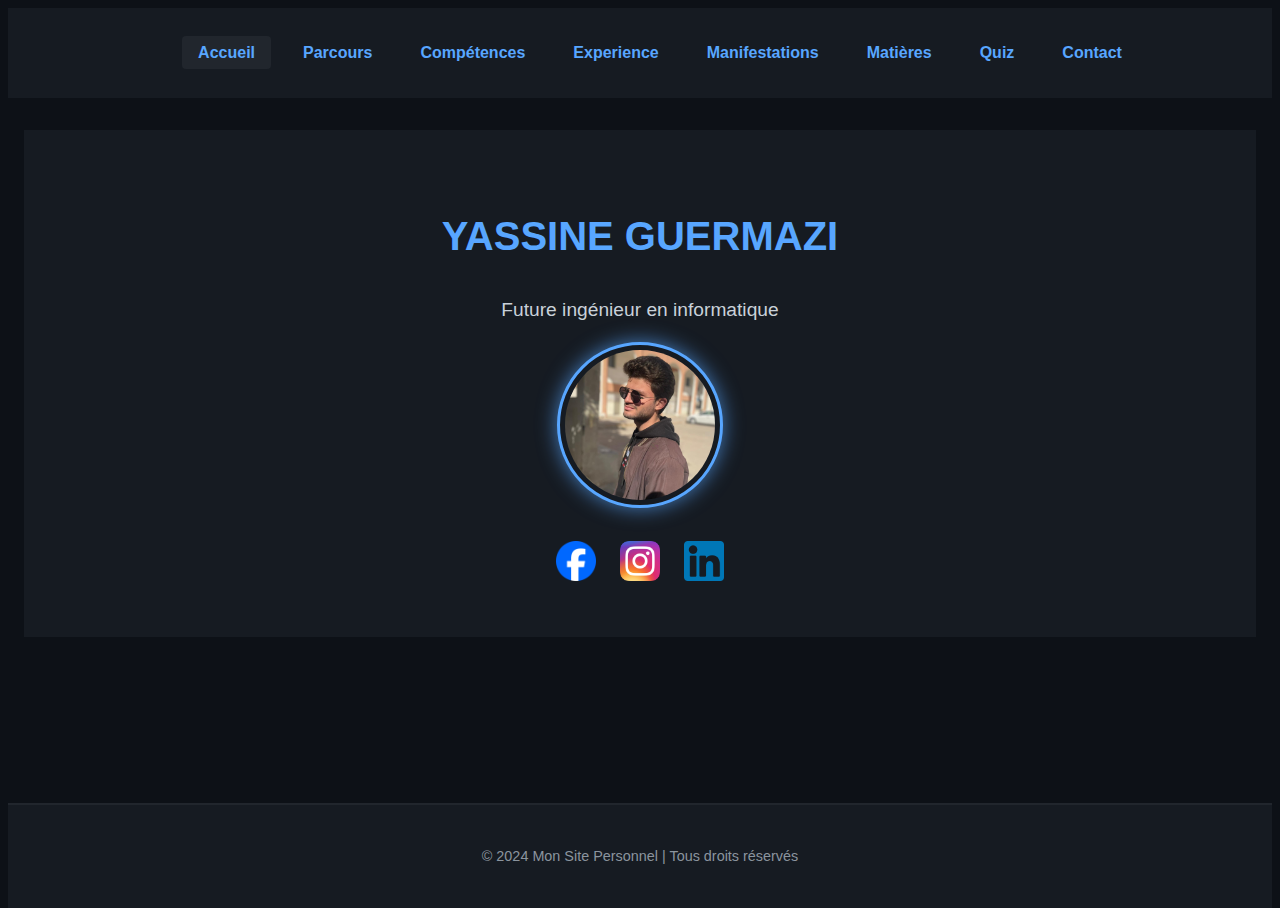
<file: index.html>
<!DOCTYPE html>
<html lang="fr">
<head>
    <meta charset="UTF-8">
    <meta name="viewport" content="width=device-width, initial-scale=1.0">
    <title>Site Personnel</title>
    <link rel="stylesheet" href="style.css">
    
</head>
<body>
    <header>
        <nav class="navbar">
            <ul class="nav-links">
                <li><a href="index.html" class="active">Accueil</a></li>
                <li><a href="parcours.html">Parcours</a></li>
                <li><a href="competences.html">Compétences</a></li>
                <li><a href="experience.html">Experience</a></li>
                <li><a href="manifestations.html">Manifestations</a></li>
                <li><a href="matieres.html">Matières</a></li>
                <li><a href="quiz.html">Quiz</a></li>
                <li><a href="contact.html">Contact</a></li>
            </ul>
        </nav>
    </header>

    <main>
        <section class="welcome-section">
            <h1>YASSINE GUERMAZI</h1>
            <p>Future ingénieur en informatique</p>
            

            <img src="images/profile.jpg" alt="Votre Image" class="profile-image">
          <br>
          <br>
            <div class="social-icons">

                <a href="https://www.facebook.com/profile.php?id=100010200609177"><img src="images/facebook-icon.png" alt="Facebook"></a>
                <a href="https://www.instagram.com/yassine.guermazii/"><img src="images/instagram-icon.png" alt="Instagram"></a>
                <a href="https://www.linkedin.com/in/yassine-guermazi-45b3892a1/"><img src="images/linkedin-icon.png" alt="LinkedIn"></a>
            </div>
        </section>
    </main>


    <footer>
        <p>&copy; 2024 Mon Site Personnel | Tous droits réservés</p>
    </footer>
</body>
</html>
</file>
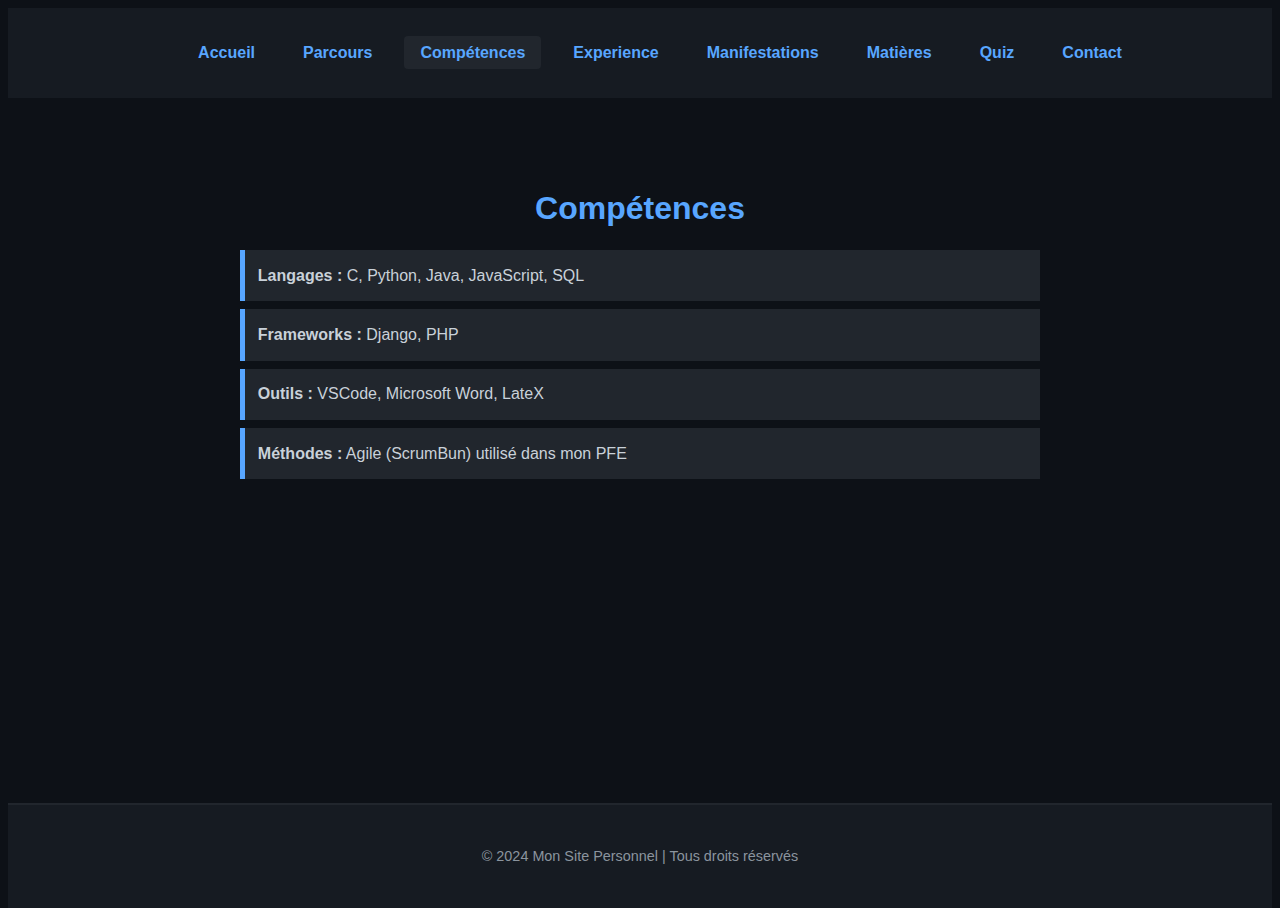
<file: competences.html>
<!DOCTYPE html>
<html lang="fr">
<head>
    <meta charset="UTF-8">
    <meta name="viewport" content="width=device-width, initial-scale=1.0">
    <title>Compétences</title>
    <link rel="stylesheet" href="style.css">
    
</head>
<body>
    <header>
        <nav class="navbar">
            <ul class="nav-links">
                <li><a href="index.html">Accueil</a></li>
                <li><a href="parcours.html">Parcours</a></li>
                <li><a href="competences.html" class="active">Compétences</a></li>
                <li><a href="experience.html">Experience</a></li>
                <li><a href="manifestations.html">Manifestations</a></li>
                <li><a href="matieres.html">Matières</a></li>
                <li><a href="quiz.html">Quiz</a></li>
                <li><a href="contact.html">Contact</a></li>
            </ul>
        </nav>
    </header>
    <main>
        <section class="content-section">
            <h1>Compétences</h1>
            <ul>
                <li><strong>Langages :</strong> C, Python, Java, JavaScript, SQL</li>
                <li><strong>Frameworks :</strong> Django, PHP</li>
                <li><strong>Outils : </strong>VSCode, Microsoft Word, LateX</li>
                <li><strong>Méthodes :</strong> Agile (ScrumBun) utilisé dans mon PFE</li>
            </ul>
        </section>
    </main>
    <footer>
        <p>&copy; 2024 Mon Site Personnel | Tous droits réservés</p>
    </footer>
</body>
</html>
</file>
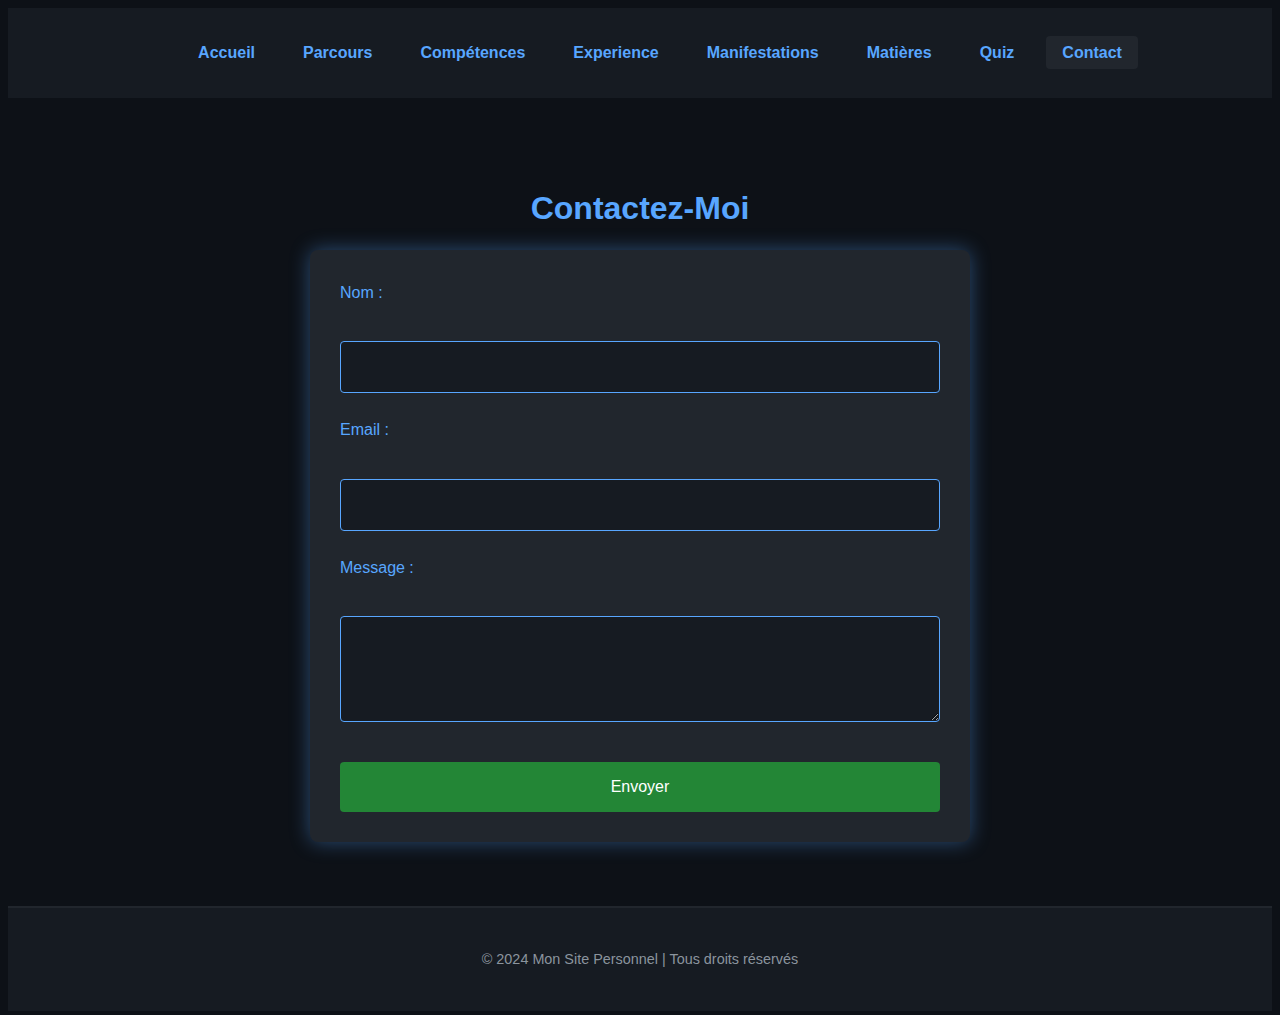
<file: contact.html>
<!DOCTYPE html>
<html lang="fr">
<head>
    <meta charset="UTF-8">
    <meta name="viewport" content="width=device-width, initial-scale=1.0">
    <title>Contact</title>
    <link rel="stylesheet" href="style.css">

</head>
<body>
    <header>
        <nav class="navbar">
            <ul class="nav-links">
                <li><a href="index.html">Accueil</a></li>
                <li><a href="parcours.html">Parcours</a></li>
                <li><a href="competences.html">Compétences</a></li>
                <li><a href="experience.html">Experience</a></li>
                <li><a href="manifestations.html">Manifestations</a></li>
                <li><a href="matieres.html">Matières</a></li>
                <li><a href="quiz.html">Quiz</a></li>
                <li><a href="contact.html" class="active">Contact</a></li>
            </ul>
        </nav>
    </header>
    <main>
        <section class="content-section">
            <h1>Contactez-Moi</h1>
            <form>
                <div>
                    <label>Nom :</label><br>
                    <input type="text" name="nom" required>
                </div>
                <div>
                    <label>Email :</label><br>
                    <input type="email" name="email" required>
                </div>
                <div>
                    <label>Message :</label><br>
                    <textarea name="message" rows="4" required></textarea>
                </div>
                <button type="submit">Envoyer</button>
            </form>
        </section>
    </main>
    <footer>
        <p>&copy; 2024 Mon Site Personnel | Tous droits réservés</p>
    </footer>
</body>
</html>
</file>
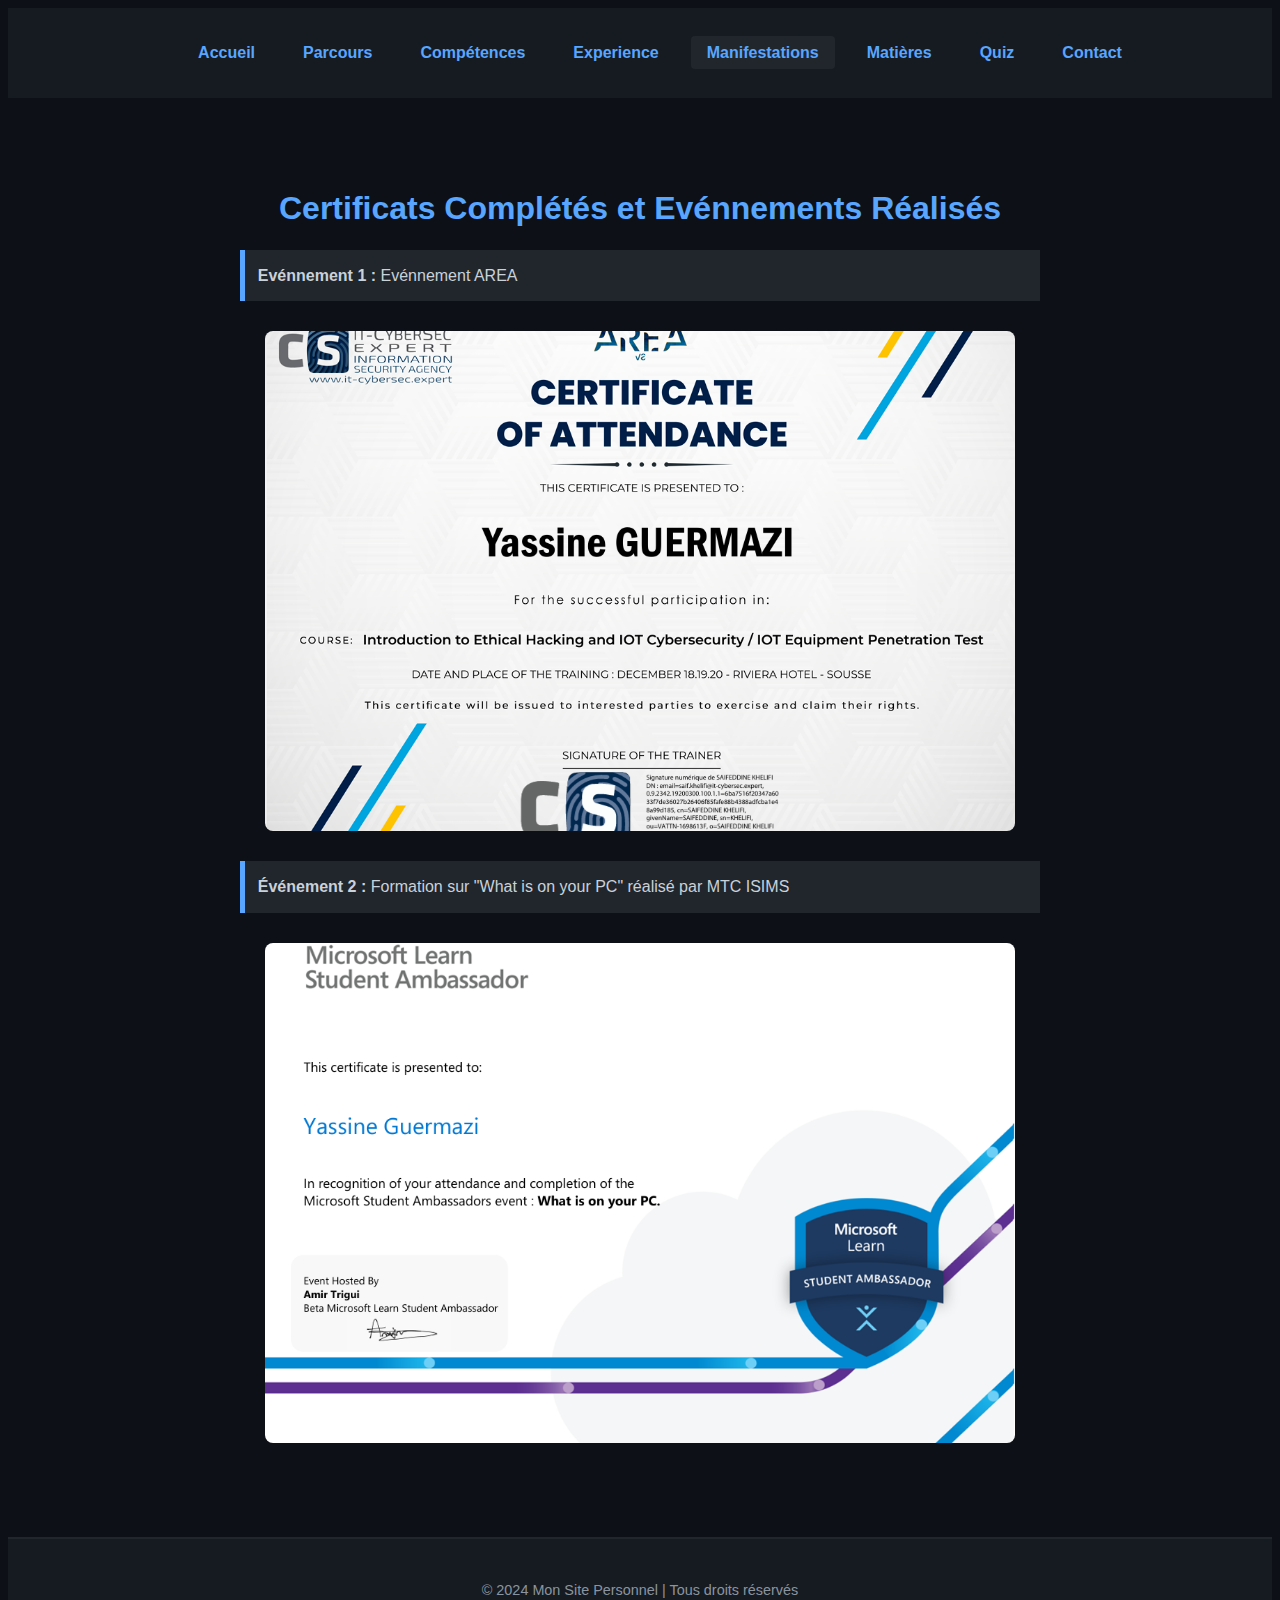
<file: manifestations.html>
<!DOCTYPE html>
<html lang="fr">
<head>
    <meta charset="UTF-8">
    <meta name="viewport" content="width=device-width, initial-scale=1.0">
    <title>Manifestations</title>
    <link rel="stylesheet" href="style.css">
    
</head>
<body>
    <header>
        <nav class="navbar">
            <ul class="nav-links">
                <li><a href="index.html">Accueil</a></li>
                <li><a href="parcours.html">Parcours</a></li>
                <li><a href="competences.html">Compétences</a></li>
                <li><a href="experience.html">Experience</a></li>
                <li><a href="manifestations.html" class="active">Manifestations</a></li>
                <li><a href="matieres.html">Matières</a></li>
                <li><a href="quiz.html">Quiz</a></li>
                <li><a href="contact.html">Contact</a></li>
            </ul>
        </nav>
    </header>
    <main>
        <section class="content-section">
            <h1>Certificats Complétés et Evénnements Réalisés</h1>
            <ul>
                <li><strong>Evénnement 1 :</strong> Evénnement AREA</li>
                <img src="images/formationAREA.png" alt="AREA">
                <li><strong>Événement 2 :</strong> Formation sur "What is on your PC" réalisé par MTC ISIMS</li>
                <img src="images/whatisonyourpc.png" alt="whatisonyourpc">
            </ul>
        </section>
    </main>
    <footer>
        <p>&copy; 2024 Mon Site Personnel | Tous droits réservés</p>
    </footer>
</body>
</html>
</file>
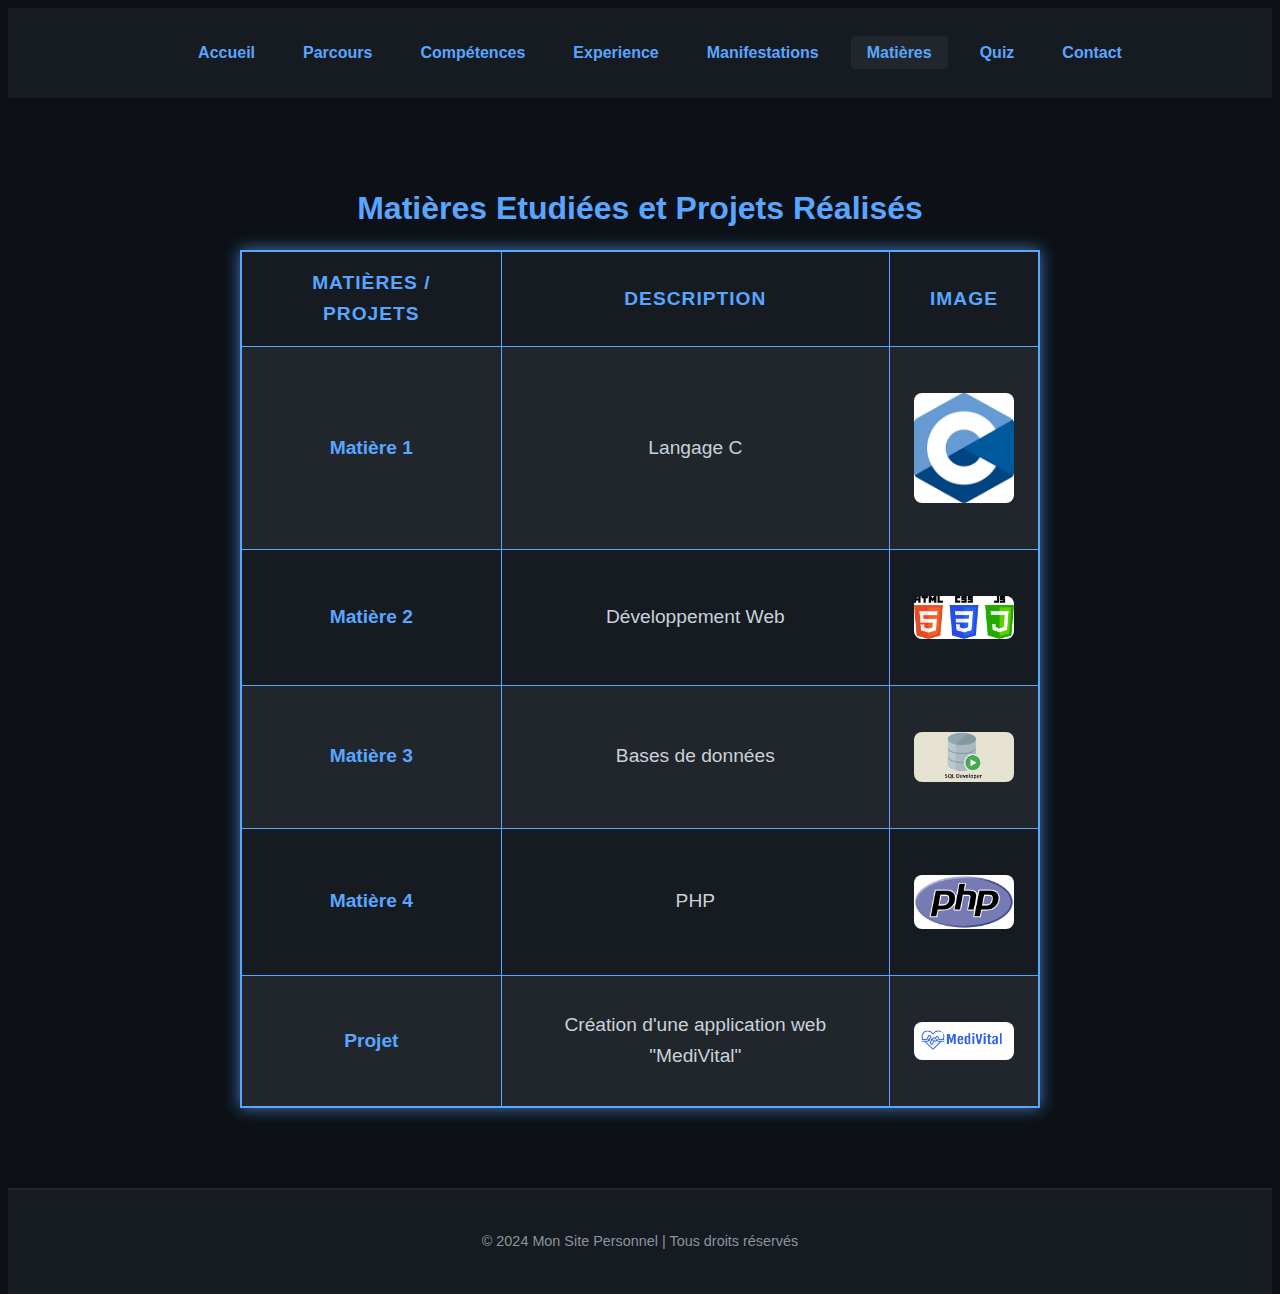
<file: matieres.html>
<!DOCTYPE html>
<html lang="fr">
<head>
    <meta charset="UTF-8">
    <meta name="viewport" content="width=device-width, initial-scale=1.0">
    <title>Matières</title>
    <link rel="stylesheet" href="style.css">

</head>
<style>
    .styled-table {
        width: 100%;
        border-collapse: collapse;
        margin: 1rem auto;
        font-size: 1.2rem;
        min-width: 600px;
        background-color: #21262d;
        color: #c9d1d9;
        border: 2px solid #58a6ff;
        box-shadow: 0 0 15px rgba(88, 166, 255, 0.7);
        text-align: center;
    }
    
    .styled-table thead tr {
        background-color: #161b22;
        color: #58a6ff;
        text-transform: uppercase;
        letter-spacing: 1px;
    }
    
    .styled-table th, .styled-table td {
        padding: 1rem 1.5rem;
        border: 1px solid #58a6ff;
    }
    
    .styled-table tbody tr {
        transition: background-color 0.3s ease, transform 0.3s ease;
    }
    
    .styled-table tbody tr:nth-of-type(even) {
        background-color: #161b22;
    } /*bch yekbar ki n3adi souris*/
    
    .styled-table tbody tr:hover {
        background-color: #2ea043;
        transform: scale(1.02);
        color: #fff;
    }
    
    .styled-table td strong {
        color: #58a6ff;
    }
    </style>
<body>
    <header>
        <nav class="navbar">
            <ul class="nav-links">
                <li><a href="index.html">Accueil</a></li>
                <li><a href="parcours.html">Parcours</a></li>
                <li><a href="competences.html">Compétences</a></li>
                <li><a href="experience.html">Experience</a></li>
                <li><a href="manifestations.html">Manifestations</a></li>
                <li><a href="matieres.html" class="active">Matières</a></li>
                <li><a href="quiz.html">Quiz</a></li>
                <li><a href="contact.html">Contact</a></li>
            </ul>
        </nav>
    </header>
    <main>
        <section class="content-section">
            <h1>Matières Etudiées et Projets Réalisés </h1>
            <table class="styled-table">
                <thead>
                    <tr>
                        <th>Matières / Projets</th>
                        <th>Description</th>
                        <th>Image</th>
                    </tr>
                </thead>
                <tbody>
                    <tr>
                        <td><strong>Matière 1</strong></td>
                        <td>Langage C</td>
                        <td><img src="images/c.png" alt="c"></td>
                    </tr>
                    <tr>
                        <td><strong>Matière 2</strong></td>
                        <td>Développement Web</td>
                        <td><img src="images/htmlcssjs.png" alt="htmlcssjs"></td>
                    </tr>
                    <tr>
                        <td><strong>Matière 3</strong></td>
                        <td>Bases de données</td>
                        <td><img src="images/sql.png" alt="sql"></td>
                    </tr>
                    <tr>
                        <td><strong>Matière 4</strong></td>
                        <td>PHP</td>
                        <td><img src="images/php.png" alt="php"></td>
                    </tr>
                    <tr>
                        <td><strong>Projet</strong></td>
                        <td>Création d'une application web "MediVital"</td>
                        <td><img src="images/logo.png" alt="MediVital"></td>
                    </tr>
                </tbody>
            </table>
        </section>
    </main>
    <footer>
        <p>&copy; 2024 Mon Site Personnel | Tous droits réservés</p>
    </footer>
</body>
</html>
</file>
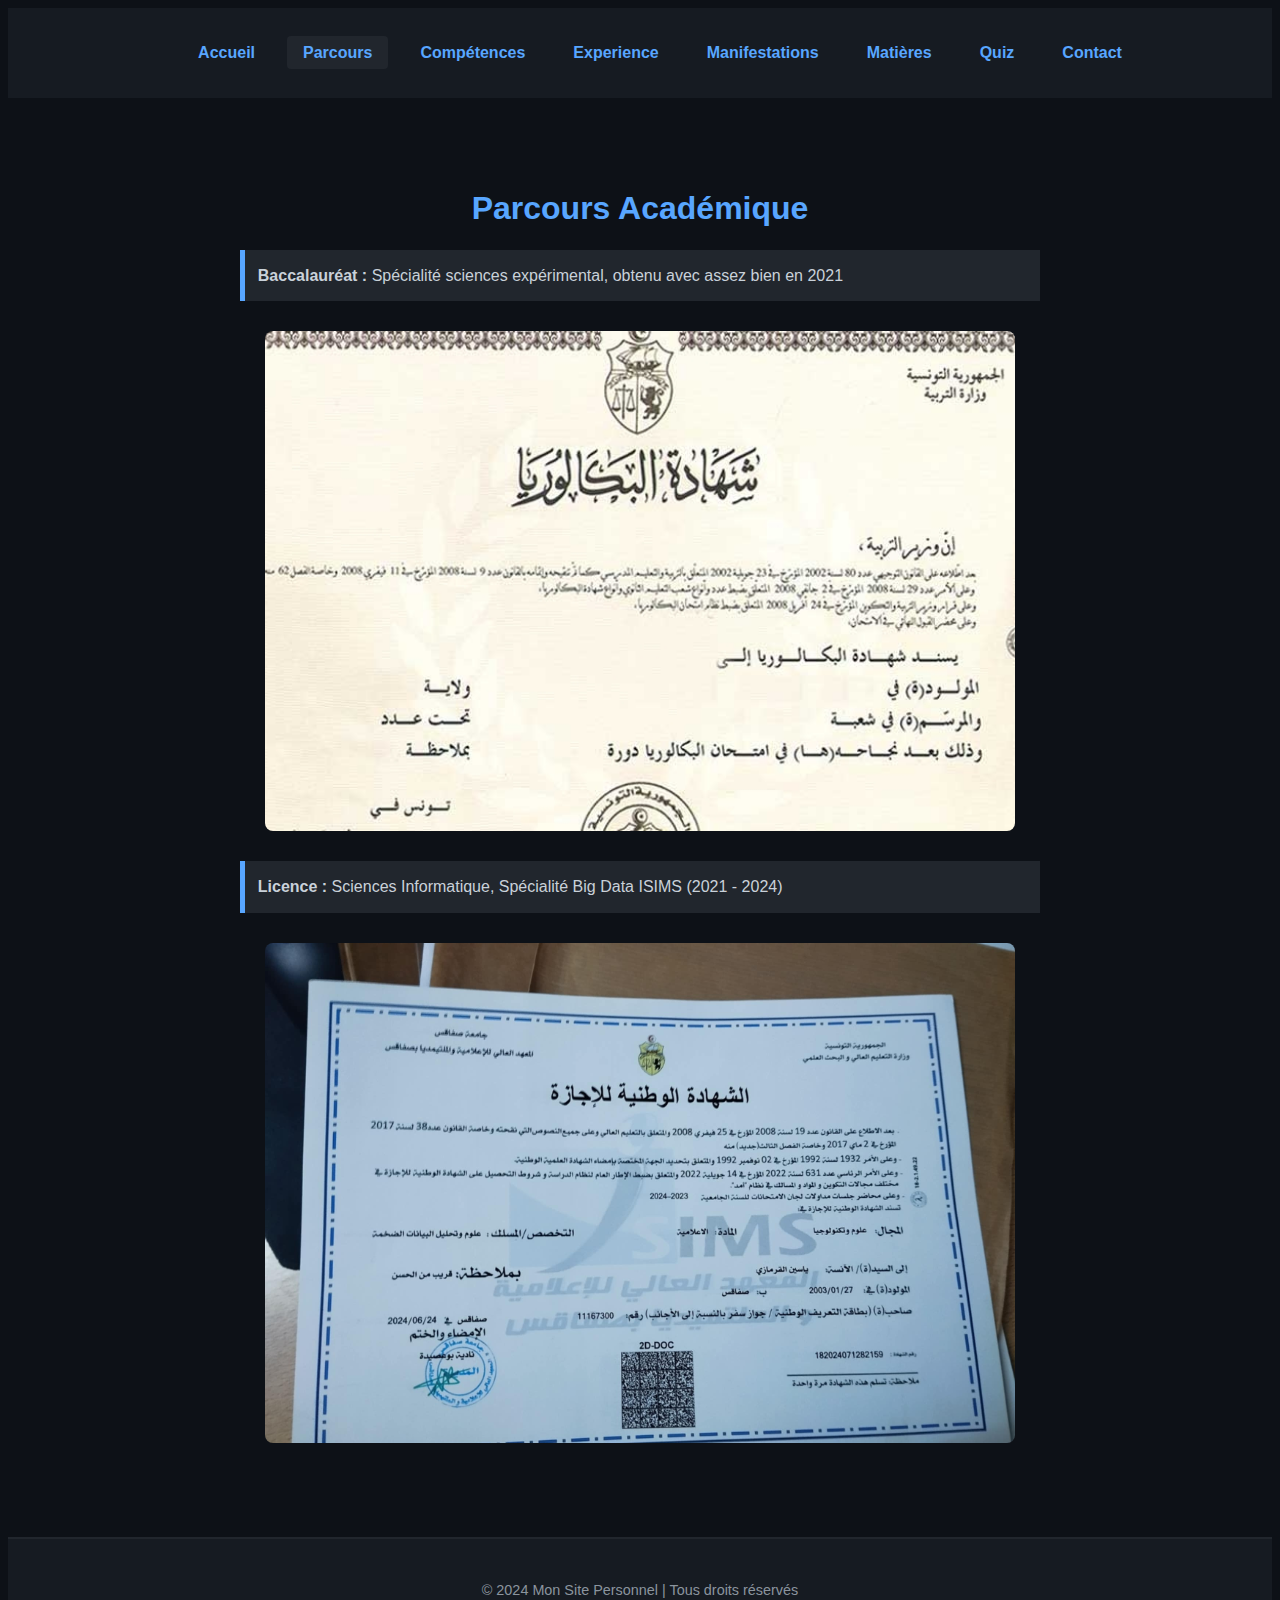
<file: parcours.html>
<!DOCTYPE html>
<html lang="fr">
<head>
    <meta charset="UTF-8">
    <meta name="viewport" content="width=device-width, initial-scale=1.0">
    <title>Parcours Académique</title>
    <link rel="stylesheet" href="style.css">

</head>
<body>
    <header>
        <nav class="navbar">
            <ul class="nav-links">
                <li><a href="index.html">Accueil</a></li>
                <li><a href="parcours.html" class="active">Parcours</a></li>
                <li><a href="competences.html">Compétences</a></li>
                <li><a href="experience.html">Experience</a></li>
                <li><a href="manifestations.html">Manifestations</a></li>
                <li><a href="matieres.html">Matières</a></li>
                <li><a href="quiz.html">Quiz</a></li>
                <li><a href="contact.html">Contact</a></li>
            </ul>
        </nav>
    </header>
    <main>
        <section class="content-section">
            <h1>Parcours Académique</h1>
            <ul>
                <li><strong>Baccalauréat :</strong> Spécialité sciences expérimental, obtenu avec assez bien en 2021</li>
                <img src="images/bac.png" alt="Diplôme 1">
                <li><strong>Licence :</strong> Sciences Informatique, Spécialité Big Data  ISIMS (2021 - 2024)</li>
                <img src="images/licence.png" alt="Diplôme 2">
            </ul>
        </section>
    </main>
    <footer>
        <p>&copy; 2024 Mon Site Personnel | Tous droits réservés</p>
    </footer>
</body>
</html>
</file>
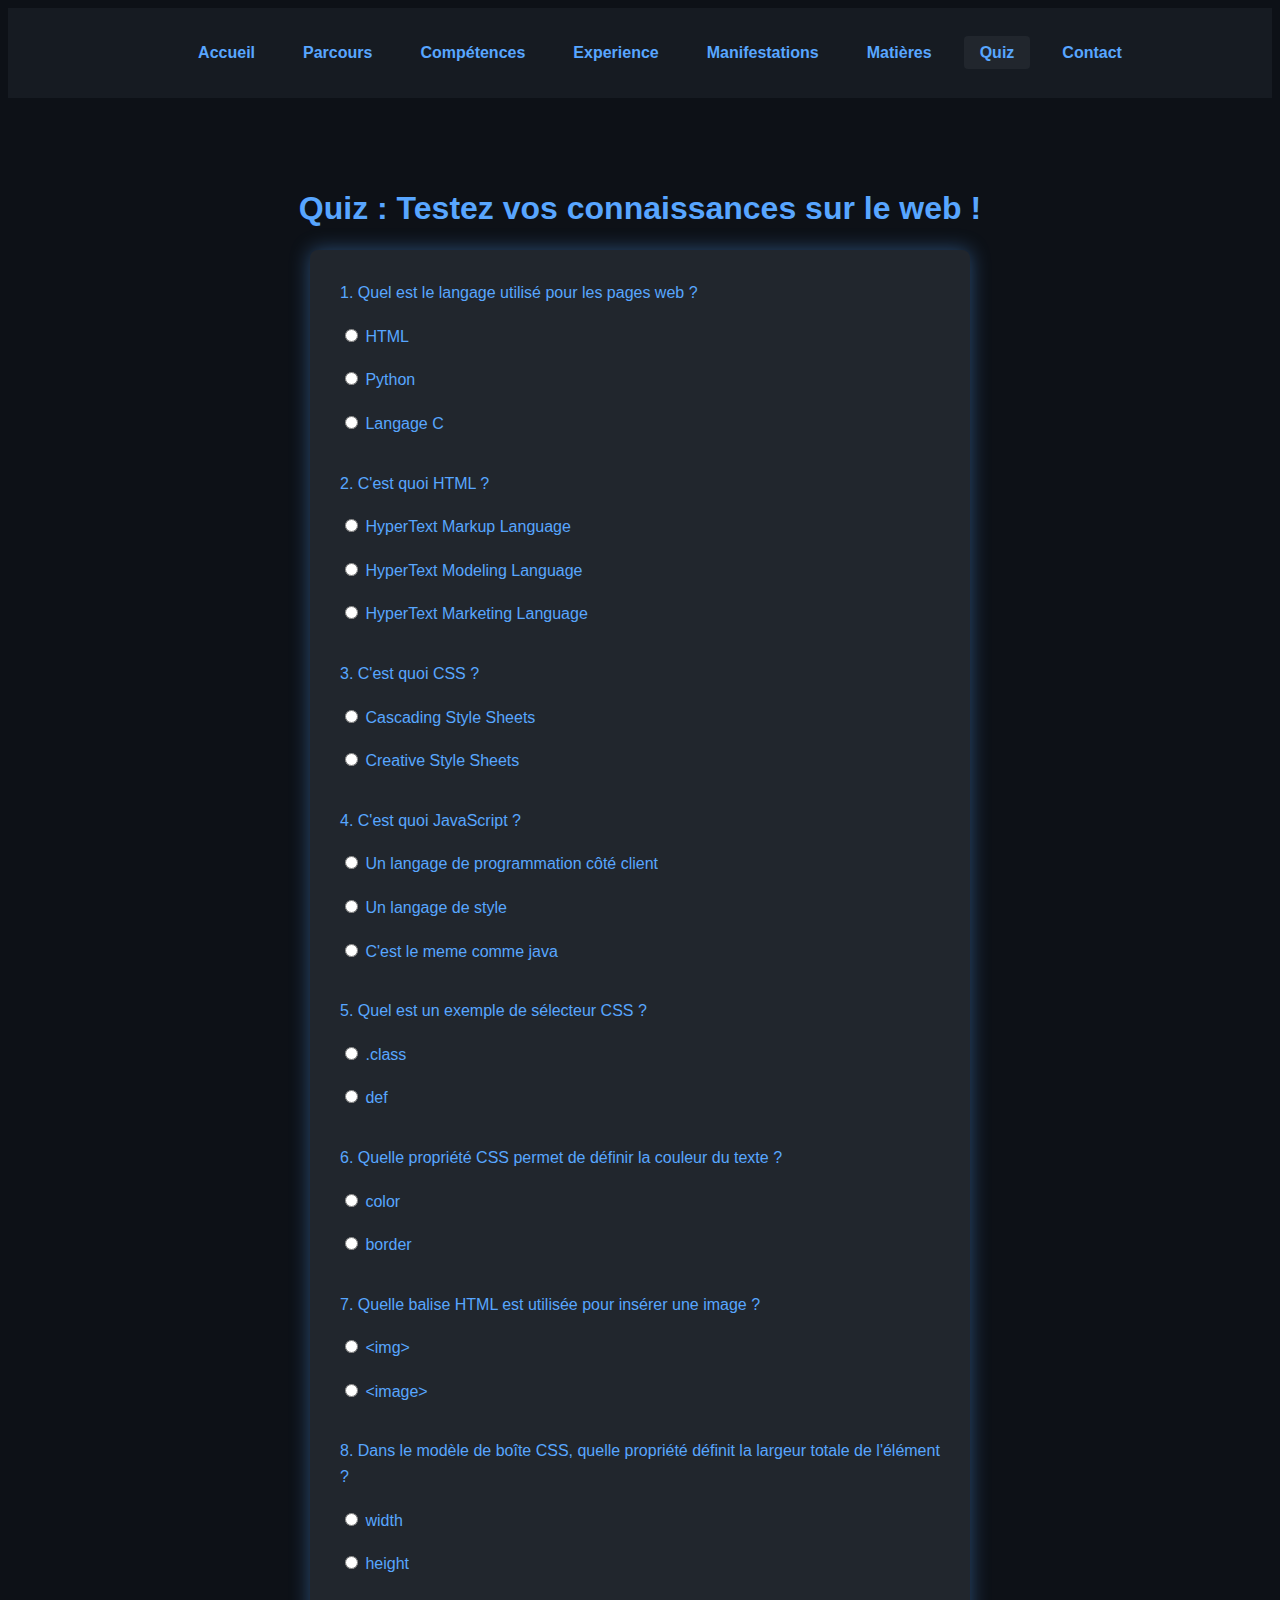
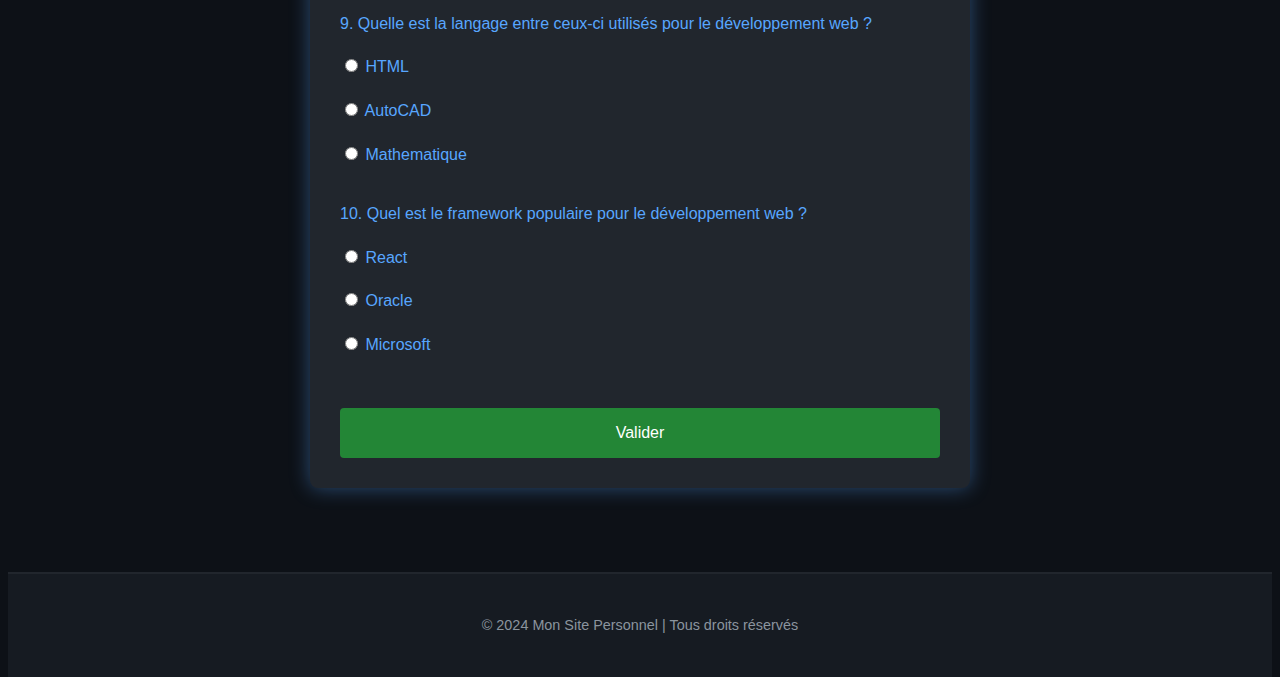
<file: quiz.html>
<!DOCTYPE html>
<html lang="fr">
<head>
    <meta charset="UTF-8">
    <meta name="viewport" content="width=device-width, initial-scale=1.0">
    <title>Quiz</title>
    <link rel="stylesheet" href="style.css">
</head>
<body>
    <header>
        <nav class="navbar">
            <ul class="nav-links">
                <li><a href="index.html">Accueil</a></li>
                <li><a href="parcours.html">Parcours</a></li>
                <li><a href="competences.html">Compétences</a></li>
                <li><a href="experience.html">Experience</a></li>
                <li><a href="manifestations.html">Manifestations</a></li>
                <li><a href="matieres.html">Matières</a></li>
                <li><a href="quiz.html" class="active">Quiz</a></li>
                <li><a href="contact.html">Contact</a></li>
            </ul>
        </nav>
    </header>
    <main>
        <section class="content-section">
            <h1>Quiz : Testez vos connaissances sur le web !</h1>
            <form id="quiz-form">
                <div class="question">
                    <label>1. Quel est le langage utilisé pour les pages web ?</label>
                    <div class="answers">
                        <label><input type="radio" name="1" value="HTML"> HTML</label>
                        <label><input type="radio" name="1" value="Python"> Python</label>
                        <label><input type="radio" name="1" value="Langage C"> Langage C</label>
                    </div>
                </div>
                <div class="question">
                    <label>2. C'est quoi HTML ?</label>
                    <div class="answers">
                        <label><input type="radio" name="2" value="HyperText Markup Language"> HyperText Markup Language</label>
                        <label><input type="radio" name="2" value="HyperText Modeling Language"> HyperText Modeling Language</label>
                        <label><input type="radio" name="2" value="HyperText Marketing Language"> HyperText Marketing Language</label>
                    </div>
                </div>
                <div class="question">
                    <label>3. C'est quoi CSS ?</label>
                    <div class="answers">
                        <label><input type="radio" name="3" value="Cascading Style Sheets"> Cascading Style Sheets</label>
                        <label><input type="radio" name="3" value="Creative Style Sheets"> Creative Style Sheets</label>
                    </div>
                </div>
                <div class="question">
                    <label>4. C'est quoi JavaScript ?</label>
                    <div class="answers">
                        <label><input type="radio" name="4" value="Un langage de programmation côté client"> Un langage de programmation côté client</label>
                        <label><input type="radio" name="4" value="Un langage de style"> Un langage de style</label>
                        <label><input type="radio" name="4" value="Cest le meme comme java"> C'est le meme comme java</label>
                    </div>
                </div>
                <div class="question">
                    <label>5. Quel est un exemple de sélecteur CSS ?</label>
                    <div class="answers">
                        <label><input type="radio" name="5" value=".class"> .class</label>
                        <label><input type="radio" name="5" value="def"> def</label>
                    </div>
                </div>
                <div class="question">
                    <label>6. Quelle propriété CSS permet de définir la couleur du texte ?</label>
                    <div class="answers">
                        <label><input type="radio" name="6" value="color"> color</label>
                        <label><input type="radio" name="6" value="border"> border</label>
                    </div>
                </div>
                <div class="question">
                    <label>7. Quelle balise HTML est utilisée pour insérer une image ?</label>
                    <div class="answers">
                        <label><input type="radio" name="7" value="img"> &lt;img&gt;</label>
                        <label><input type="radio" name="7" value="image"> &lt;image&gt;</label>
                    </div>
                </div>
                <div class="question">
                    <label>8. Dans le modèle de boîte CSS, quelle propriété définit la largeur totale de l'élément ?</label>
                    <div class="answers">
                        <label><input type="radio" name="8" value="width"> width</label>
                        <label><input type="radio" name="8" value="height"> height</label>
                    </div>
                </div>
                <div class="question">
                    <label>9. Quelle est la langage entre ceux-ci utilisés pour le développement web ?</label>
                    <div class="answers">
                        <label><input type="radio" name="9" value="HTML"> HTML</label>
                        <label><input type="radio" name="9" value="AutoCAD"> AutoCAD</label>
                        <label><input type="radio" name="9" value="Math"> Mathematique</label>
                    </div>
                </div>
                <div class="question">
                    <label>10. Quel est le framework populaire pour le développement web ?</label>
                    <div class="answers">
                        <label><input type="radio" name="10" value="React"> React</label>
                        <label><input type="radio" name="10" value="Oracle"> Oracle</label>
                        <label><input type="radio" name="10" value="Microsoft"> Microsoft</label>
                    </div>
                </div>
                <button type="submit">Valider</button>
            </form>
            <div id="quiz-result"></div>
            <div id="correct-answers"></div>
        </section>
    </main>
    <footer>
        <p>&copy; 2024 Mon Site Personnel | Tous droits réservés</p>
    </footer>
    <script>
        document.getElementById('quiz-form').addEventListener('submit', function (e) {
            e.preventDefault(); // yne7i reload mte3 page
    

            const correctRep1 = 'HTML';
            const correctRep2 = 'HyperText Markup Language';
            const correctRep3 = 'Cascading Style Sheets';
            const correctRep4 = 'Un langage de programmation côté client';
            const correctRep5 = '.class';
            const correctRep6 = 'color';
            const correctRep7 = 'img';
            const correctRep8 = 'width';
            const correctRep9 = 'HTML';
            const correctRep10 = 'React'; 
    
            let score = 0;
            let resultHTML = '';
    

            const q1 = document.querySelector('input[name="1"]:checked');
            if (q1 && q1.value === correctRep1) {
                score++;
                resultHTML += `<p>Question 1: Correct</p>`;
            } else {
                resultHTML += `<p>Question 1: Incorrect (La réponse correcte est: ${correctRep1})</p>`;
            }
    
            const q2 = document.querySelector('input[name="2"]:checked');
            if (q2 && q2.value === correctRep2) {
                score++;
                resultHTML += `<p>Question 2: Correct</p>`;
            } else {
                resultHTML += `<p>Question 2: Incorrect (La réponse correcte est: ${correctRep2})</p>`;
            }
    
            const q3 = document.querySelector('input[name="3"]:checked');
            if (q3 && q3.value === correctRep3) {
                score++;
                resultHTML += `<p>Question 3: Correct</p>`;
            } else {
                resultHTML += `<p>Question 3: Incorrect (La réponse correcte est: ${correctRep3})</p>`;
            }
    
            const q4 = document.querySelector('input[name="4"]:checked');
            if (q4 && q4.value === correctRep4) {
                score++;
                resultHTML += `<p>Question 4: Correct</p>`;
            } else {
                resultHTML += `<p>Question 4: Incorrect (La réponse correcte est: ${correctRep4})</p>`;
            }
    
            const q5 = document.querySelector('input[name="5"]:checked');
            if (q5 && q5.value === correctRep5) {
                score++;
                resultHTML += `<p>Question 5: Correct</p>`;
            } else {
                resultHTML += `<p>Question 5: Incorrect (La réponse correcte est: ${correctRep5})</p>`;
            }
    
            const q6 = document.querySelector('input[name="6"]:checked');
            if (q6 && q6.value === correctRep6) {
                score++;
                resultHTML += `<p>Question 6: Correct</p>`;
            } else {
                resultHTML += `<p>Question 6: Incorrect (La réponse correcte est: ${correctRep6})</p>`;
            }
    
            const q7 = document.querySelector('input[name="7"]:checked');
            if (q7 && q7.value === correctRep7) {
                score++;
                resultHTML += `<p>Question 7: Correct</p>`;
            } else {
                resultHTML += `<p>Question 7: Incorrect (La réponse correcte est: ${correctRep7})</p>`;
            }
    
            const q8 = document.querySelector('input[name="8"]:checked');
            if (q8 && q8.value === correctRep8) {
                score++;
                resultHTML += `<p>Question 8: Correct</p>`;
            } else {
                resultHTML += `<p>Question 8: Incorrect (La réponse correcte est: ${correctRep8})</p>`;
            }
    
            const q9 = document.querySelector('input[name="9"]:checked');
            if (q9 && q9.value === correctRep9) {
                score++;
                resultHTML += `<p>Question 9: Correct</p>`;
            } else {
                resultHTML += `<p>Question 9: Incorrect (La réponse correcte est: ${correctRep9})</p>`;
            }
    
            const q10 = document.querySelector('input[name="10"]:checked');
            if (q10 && q10.value === correctRep10) {
                score++;
                resultHTML += `<p>Question 10: Correct</p>`;
            } else {
                resultHTML += `<p>Question 10: Incorrect (La réponse correcte est: ${correctRep10})</p>`;
            }
    

            document.getElementById('quiz-result').textContent = `Votre score : ${score} / 10`;
            document.getElementById('correct-answers').innerHTML = resultHTML;
        });
    </script>
    
    
    
</body>
</html>
</file>
<file: style.css>
html, body {
    height: 100%; 
    font-family: 'Arial', sans-serif;
    background-color: #0d1117;
    color: #c9d1d9;
    line-height: 1.6;
}


body {
    display: flex;
    flex-direction: column; 
    min-height: 100vh; 
}

main {
    flex: 1;
    padding: 2rem 1rem;
}


header {
    background-color: #161b22;
    padding: 1rem 0;
}

.navbar {
    display: flex;
    justify-content: center;
}

.nav-links {
    list-style: none;
    display: flex;
    gap: 1rem;
}

.nav-links a {
    color: #58a6ff;
    text-decoration: none;
    font-weight: bold;
    padding: 0.5rem 1rem;
    border-radius: 4px;
    transition: background-color 0.3s ease;
}

.nav-links a:hover,
.nav-links a.active {
    background-color: #21262d;
}

footer {
    background-color: #161b22;
    color: #8b949e;
    padding: 2rem 1rem;
    text-align: center;
    font-size: 0.9rem;
    border-top: 2px solid #21262d;
}

footer p {
    margin: 0.5rem 0;
}

footer .footer-links {
    margin-top: 1rem;
    list-style: none;
    padding: 0;
    display: flex;
    justify-content: center;
    gap: 1rem;
}

footer .footer-links a {
    text-decoration: none;
    color: #58a6ff;
    font-weight: bold;
    transition: color 0.3s ease;
}

footer .footer-links a:hover {
    color: #2ea043;
}

.welcome-section {
    text-align: center;
    padding: 3rem 1rem;
    background-color: #161b22;
}

.welcome-section h1 {
    font-size: 2.5rem;
    color: #58a6ff;
}

.welcome-section p {
    margin: 1rem 0;
    font-size: 1.2rem;
}


.profile-image {
    width: 150px; 
    height: 150px;
    border-radius: 50%; /* circular shape */
    border: 3px solid #58a6ff; /* l cercle mte3 profile image */
    padding: 5px;
    background: #161b22; /* just to check */
    box-shadow: 0 0 20px rgba(88, 166, 255, 0.7); /* just effect */
    transition: transform 0.3s ease, box-shadow 0.3s ease, border 0.3s ease;
    object-fit: cover; /* pour que l'image fit */
}


.profile-image:hover {
    transform: scale(1.1); /* Slight enlargement */
    box-shadow: 0 0 40px rgba(88, 166, 255, 0.9); /* ydhaher l box shadow */
    border: 3px solid #238636; /* bch ybadel l color green */
}


.social-icons img {
    width: 40px;
    margin: 0 10px;
    transition: transform 0.3s ease;
}

.social-icons img:hover {
    transform: scale(1.2);
}

.content-section {
    padding: 2rem 1rem;
    max-width: 800px;
    margin: 0 auto;
}

.content-section h1 {
    text-align: center;
    color: #58a6ff;
    margin-bottom: 1rem;
}

.content-section ul {
    list-style: none;
    padding: 0;
}

.content-section ul li {
    background-color: #21262d;
    padding: 0.8rem;
    margin-bottom: 0.5rem;
    border-left: 5px solid #58a6ff;
}

.content-section img {
    max-width: 100%;
    margin-top: 1rem;
    border-radius: 8px;
}


form {
    display: flex;
    flex-direction: column;
    gap: 1.5rem;
}

.question {
    display: flex;
    flex-direction: column;
    gap: 0.5rem;
}

.answers {
    display: flex;
    flex-direction: column;
    gap: 0.5rem;
}

button {
    padding: 1rem;
    background-color: #238636;
    color: #fff;
    border: none;
    border-radius: 4px;
    cursor: pointer;
}

button:hover {
    background-color: #2ea043;
}
@keyframes text-effect {
    0% {
        color: #58a6ff;
        transform: scale(1);
    }
    50% {
        color: #fff;
        transform: scale(1.1);
    }
    100% {
        color: #58a6ff;
        transform: scale(1);
    }
}

h1 {
    animation: text-effect 3s infinite; /* animation ykbar w yes8ar */
}


#quiz-result {
    margin-top: 20px;
    font-size: 20px;
    font-weight: bold;
    color: #58a6ff;
}

.content-section img {
    display: block; 
    margin: 30px auto; /* espacement*/
    width: 750px; 
    height: 500px;
    object-fit: cover; 
}

.styled-table td img {
    max-width: 100px;  /* Limite la largeur de l'image */
    height: auto; 
    object-fit: contain; /* pour ajuster l'image sans la déformer */
}
form {
    display: flex; 
    flex-direction: column; /* verticallement */
    gap: 1.5rem; /* y7ot espace bin les input */
    background-color: #21262d; 
    padding: 30px; 
    border-radius: 8px; 
    box-shadow: 0 0 20px rgba(88, 166, 255, 0.4);
    max-width: 600px; 
    margin: 0 auto; 
}

form div {
    display: flex; 
    flex-direction: column; /* labels wel input y7othom verticalle */
}

label {
    color: #58a6ff; 
    margin-bottom: 10px;
}

input, textarea {
    padding: 1rem; 
    background-color: #161b22; 
    border: 1px solid #58a6ff; 
    border-radius: 4px; 
    color: #c9d1d9; 
    font-size: 1rem; 
    transition: border-color 0.3s ease;
}

input:focus, textarea:focus {
    border-color: #238636; /* ybadel wa9t nekteb l green kif necklick 3al champs*/
    outline: none; /* ma8ir hethi maywalich green fhemtch aleh */
}



button {
    padding: 1rem; 
    background-color: #238636; 
    color: #fff; 
    border: none; 
    border-radius: 4px; 
    cursor: pointer; /* ybadel souris */
    font-size: 1rem; 
    transition: background-color 0.3s ease; /* transiton l background color mte3 l button */
    margin-top: 1rem; 
}

button:hover {
    background-color: #2ea043; 
}

button:active {
    transform: scale(0.98); /* ykhalih yetenzel 3lih l button */
}


input:focus, textarea:focus, button:hover {
    box-shadow: 0 0 10px rgba(88, 166, 255, 0.7); /* yetzed blue 3la buton fil hover wala focus */
}
.video-container {
    display: flex;
    justify-content: center;
    align-items: center;
}
</file>
